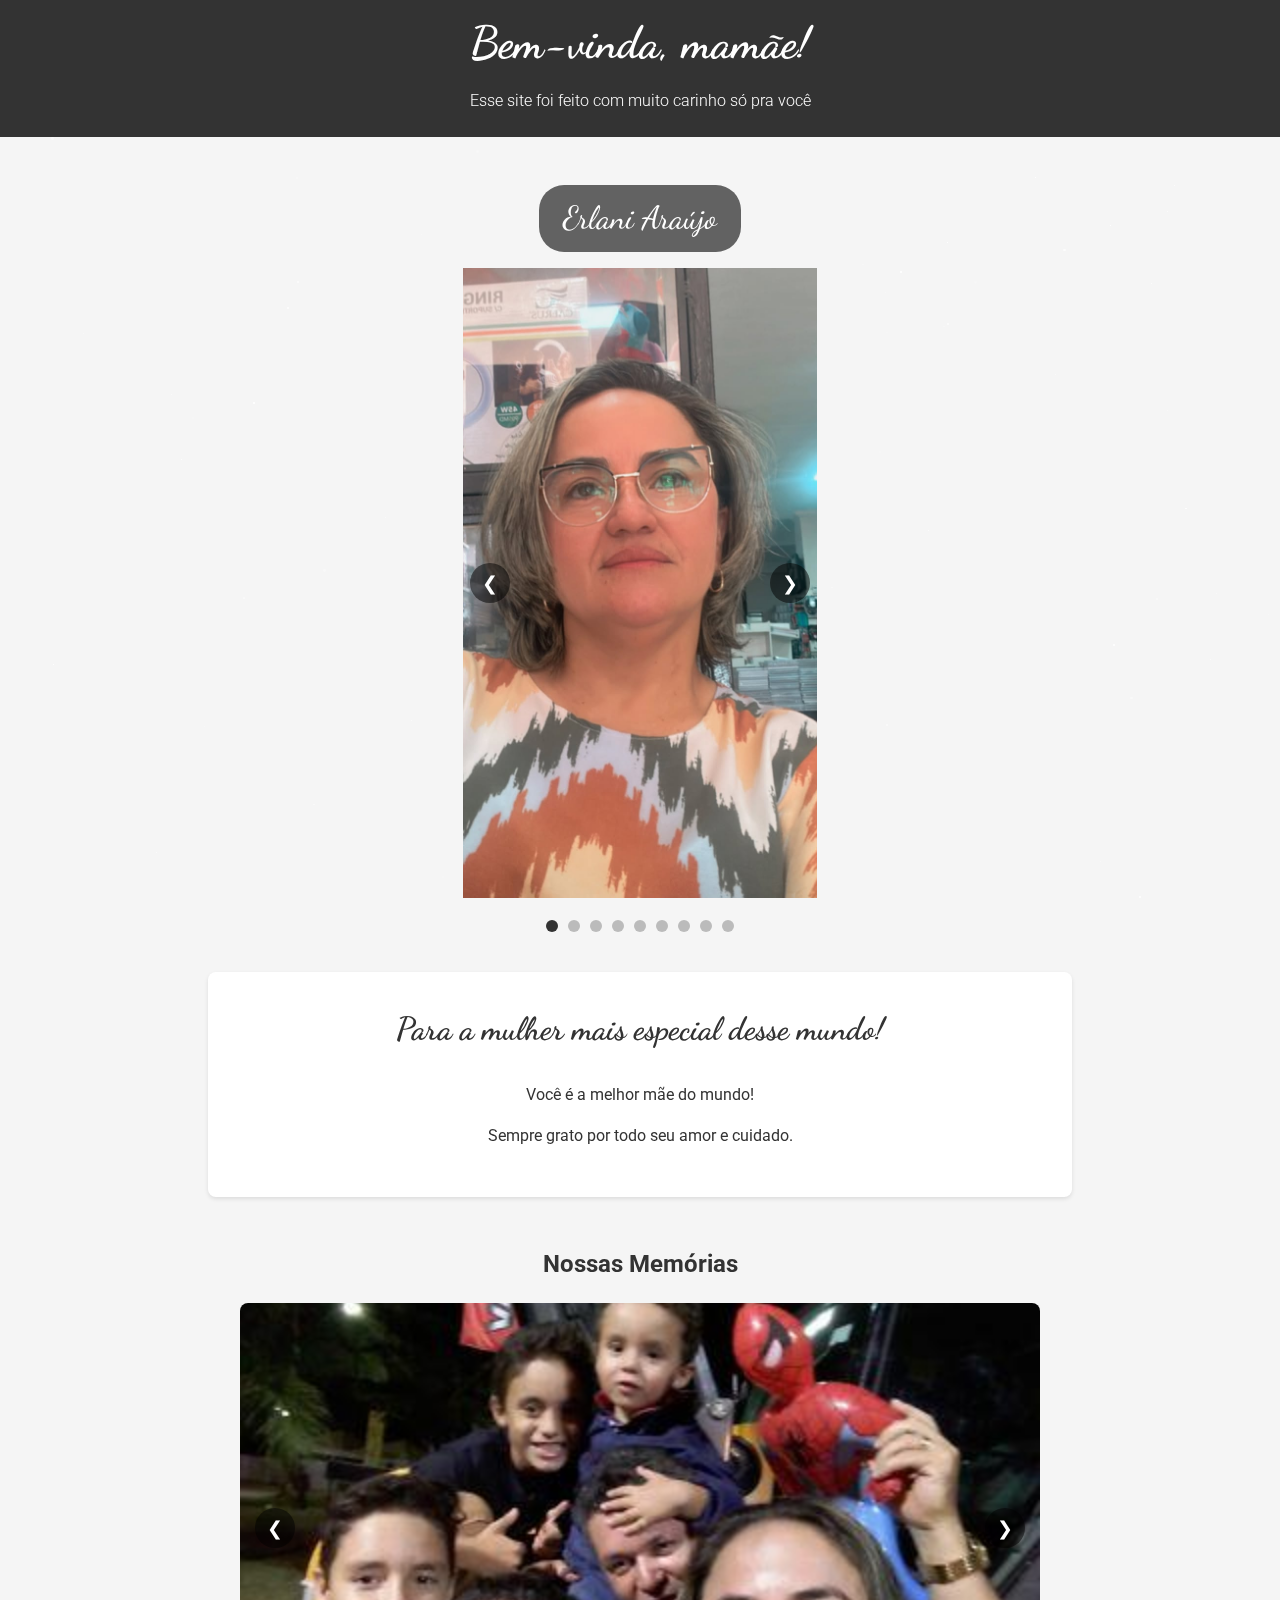
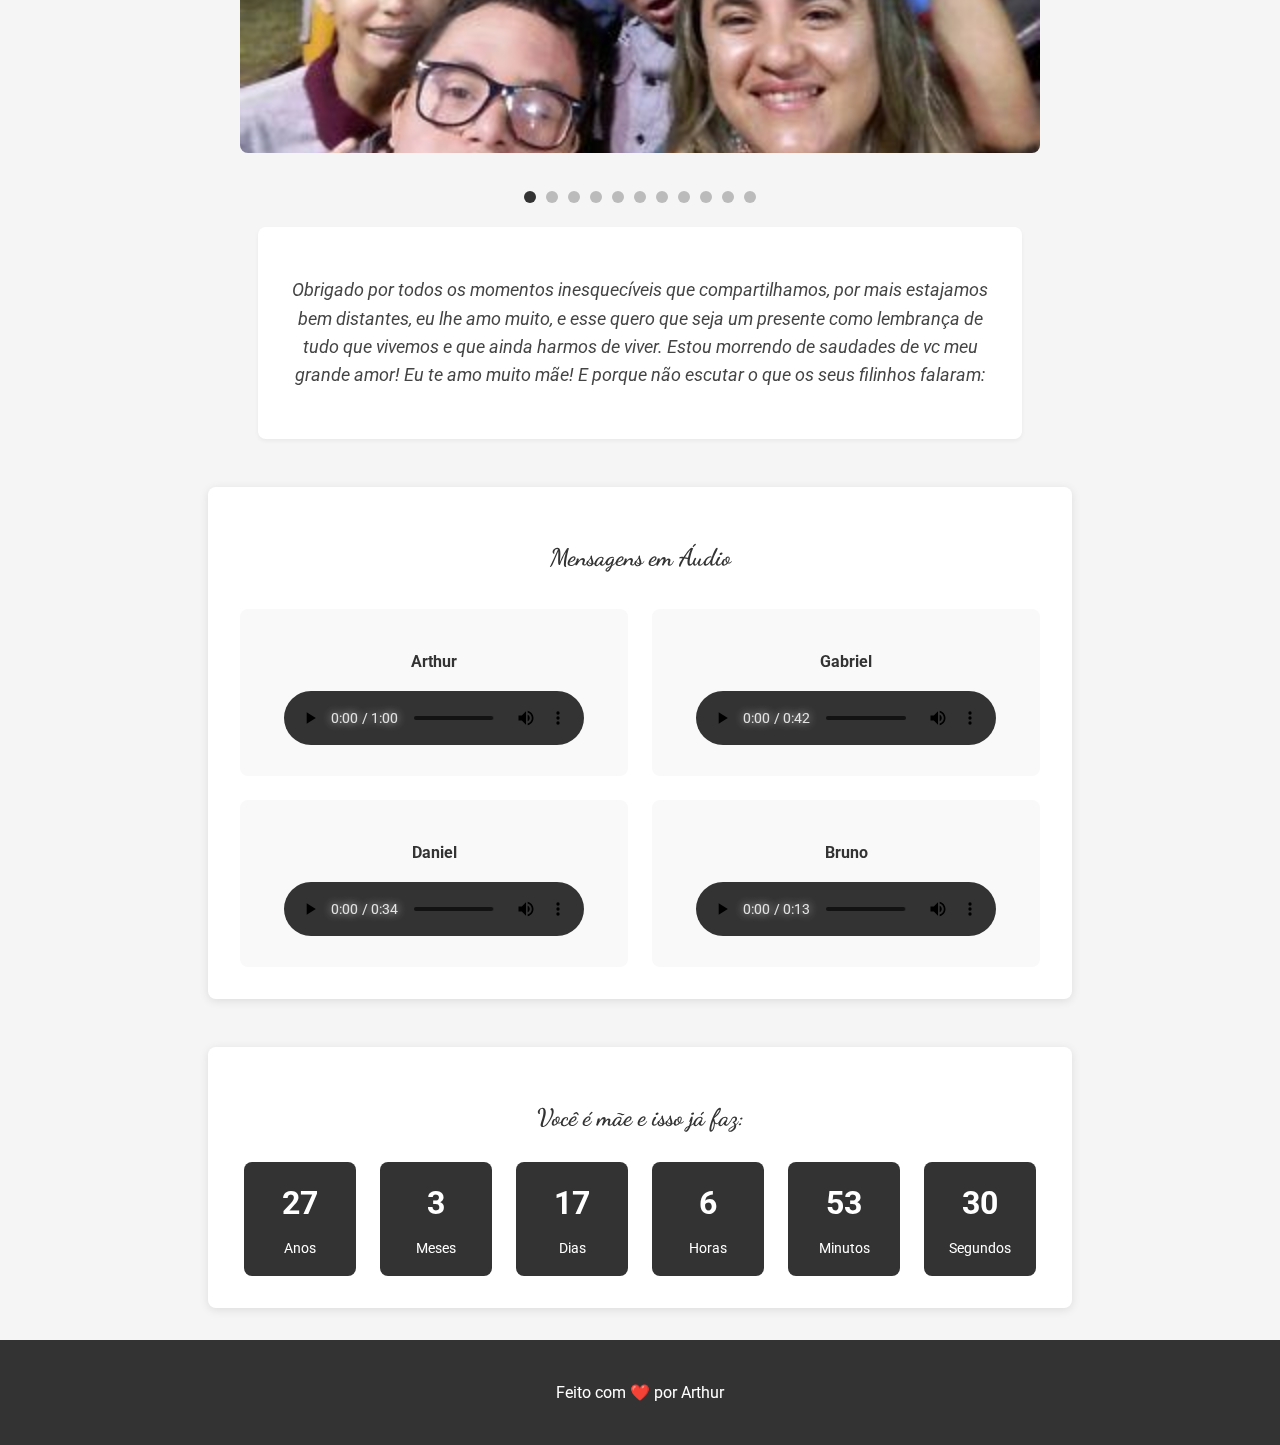
<file: index.html>
<!DOCTYPE html>
<html lang="pt-BR">
<head>
  <meta charset="UTF-8">
  <meta name="viewport" content="width=device-width, initial-scale=1.0">
  <title>Para a Mamãe 💖</title>
  <link rel="stylesheet" href="style.css">
  <link href="https://fonts.googleapis.com/css2?family=Dancing+Script:wght@400;700&family=Roboto:wght@300;400&display=swap" rel="stylesheet">
</head>
<body>
  <header>
    <h1>Bem-vinda, mamãe!</h1>
    <p>Esse site foi feito com muito carinho só pra você</p>
  </header>

  <main>
    <section class="slideshow-container">
      <div class="nome-mama">
        <p>Erlani Araújo</p>
      </div>
      
      <div class="slide-wrapper">
        <img id="slide" src="foto1.jpg" alt="Foto da mamãe" class="slide-foto">
        <button class="slide-btn prev" onclick="anterior()">❮</button>
        <button class="slide-btn next" onclick="proximo()">❯</button>
      </div>
      
      <div class="dots-container">
        <!-- Pontos serão gerados pelo JavaScript -->
      </div>
    </section>

    <section class="sobre">
      <h2>Para a mulher mais especial desse mundo!</h2>
      <p>Você é a melhor mãe do mundo!</p>
      <p>Sempre grato por todo seu amor e cuidado.</p>
    </section>
    <section class="memorias-slideshow">
        <h2>Nossas Memórias</h2>
        <div class="slide-wrapper-memorias">
          <img id="slide-memorias" src="memoria1.jpg" alt="Memória especial" class="slide-memoria">
          <button class="slide-btn prev-memoria" onclick="anteriorMemoria()">❮</button>
          <button class="slide-btn next-memoria" onclick="proximaMemoria()">❯</button>
        </div>
        <div class="dots-container-memorias"></div>
        <div class="mensagem-final">
          <p>Obrigado por todos os momentos inesquecíveis que compartilhamos, por mais
            estajamos bem distantes, eu lhe amo muito, e esse quero que seja um presente como
            lembrança de tudo que vivemos e que ainda harmos de viver. Estou morrendo de saudades
            de vc meu grande amor! Eu te amo muito mãe! E porque não escutar o que os seus filinhos
            falaram: 
          </p>
        </div>
      </section>
      <section class="audios-familia">
        <h2>Mensagens em Áudio</h2>
        <div class="player-container">
          <!-- Áudio 1 -->
          <div class="audio-player">
            <p>Arthur</p>
            <audio controls>
              <source src="arthur.mp3" type="audio/mpeg">
              Seu navegador não suporta áudio.
            </audio>
          </div>
          
          <!-- Áudio 2 -->
          <div class="audio-player">
            <p>Gabriel</p>
            <audio controls>
              <source src="gabriel.mp3" type="audio/mpeg">
              Seu navegador não suporta áudio.
            </audio>
          </div>
          
          <!-- Áudio 3 -->
          <div class="audio-player">
            <p>Daniel</p>
            <audio controls>
              <source src="daniel.mp3" type="audio/mpeg">
              Seu navegador não suporta áudio.
            </audio>
          </div>
          
          <!-- Áudio 4 -->
          <div class="audio-player">
            <p>Bruno</p>
            <audio controls>
              <source src="bruno.mp3" type="audio/mpeg">
              Seu navegador não suporta áudio.
            </audio>
          </div>
        </div>
      </section>
  </main>
  <section class="tempo-de-vida">
    <h2>Você é mãe e isso já faz: </h2>
    <div class="contador">
      <div class="unidade-tempo">
        <span id="anos">0</span>
        <p>Anos</p>
      </div>
      <div class="unidade-tempo">
        <span id="meses">0</span>
        <p>Meses</p>
      </div>
      <div class="unidade-tempo">
        <span id="dias">0</span>
        <p>Dias</p>
      </div>
      <div class="unidade-tempo">
        <span id="horas">0</span>
        <p>Horas</p>
      </div>
      <div class="unidade-tempo">
        <span id="minutos">0</span>
        <p>Minutos</p>
      </div>
      <div class="unidade-tempo">
        <span id="segundos">0</span>
        <p>Segundos</p>
      </div>
    </div>
  </section>
  <footer>
    <p>Feito com ❤️ por Arthur</p>
  </footer>

  <script src="script.js"></script>

  <div id="ceu-estrelado">
    <!-- Corações serão gerados pelo JavaScript -->
  </div>
</body>
</html>
</file>
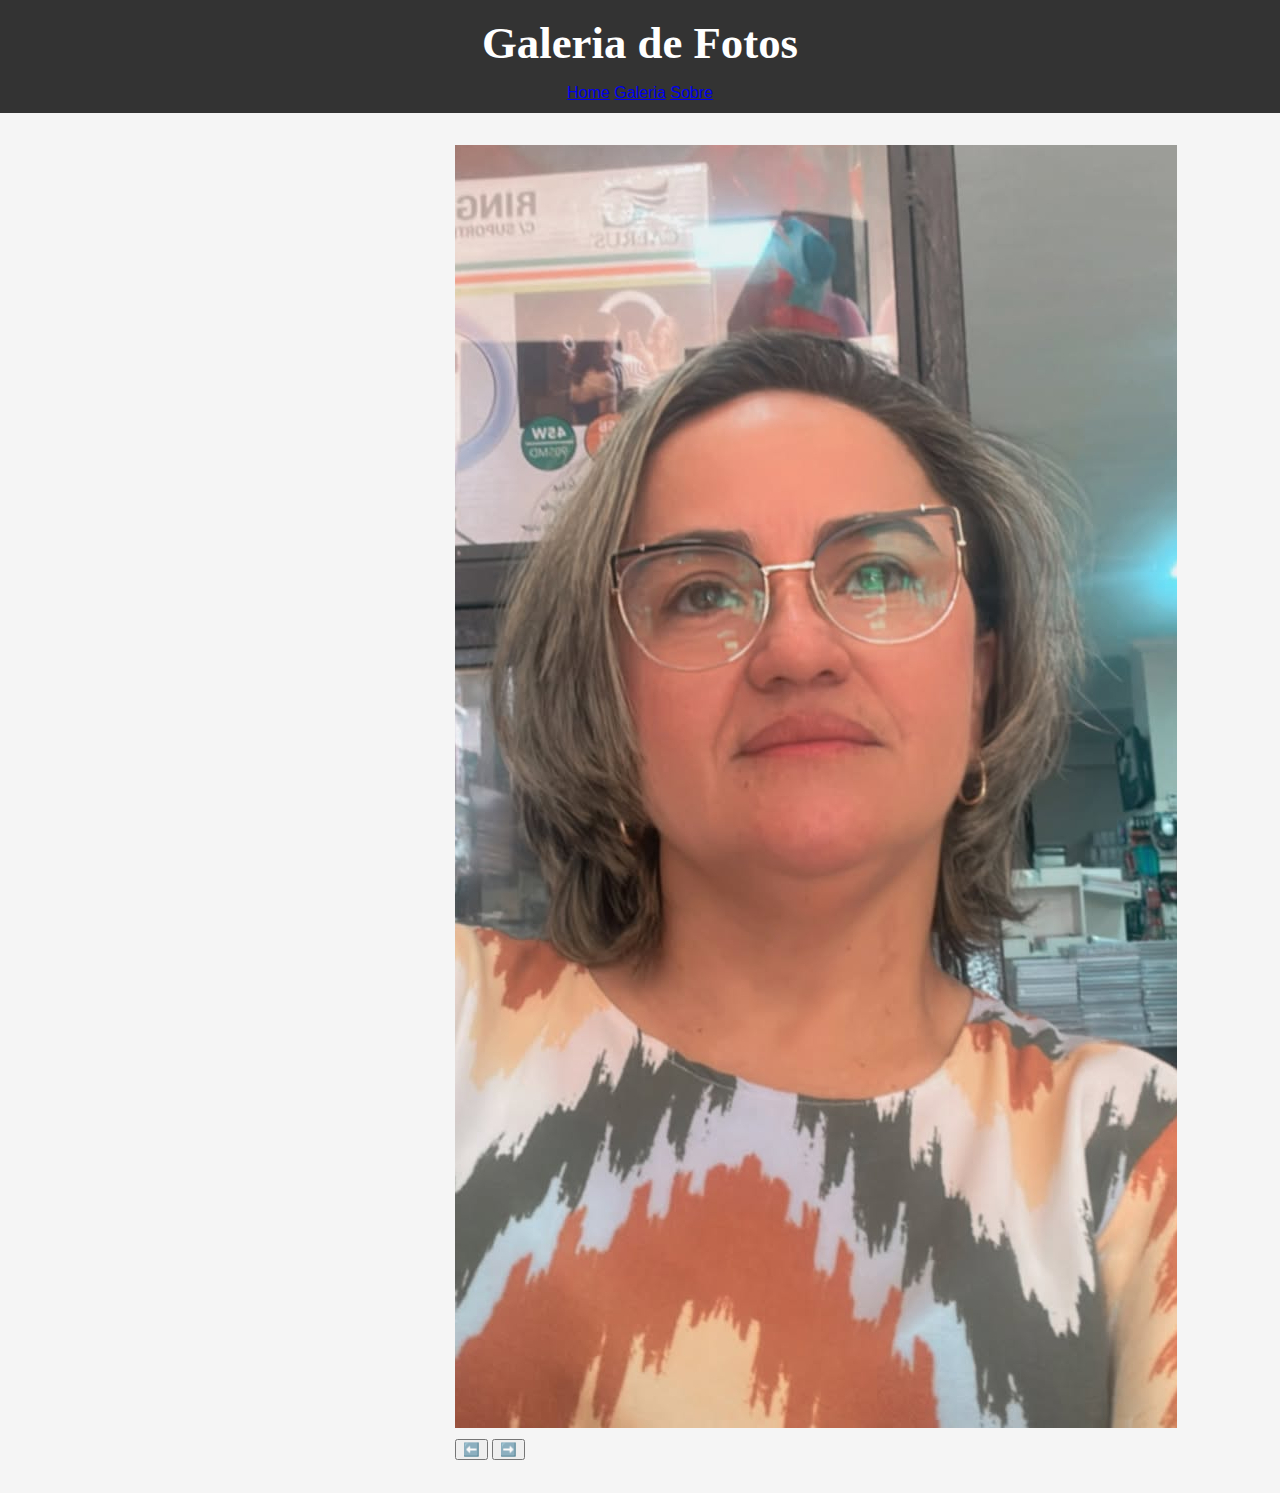
<file: galeria.html>
<!DOCTYPE html>
<html lang="pt-BR">
<head>
  <meta charset="UTF-8" />
  <meta name="viewport" content="width=device-width, initial-scale=1.0"/>
  <title>Galeria</title>
  <link rel="stylesheet" href="style.css" />
</head>
<body>
  <header>
    <h1>Galeria de Fotos</h1>
    <nav>
      <a href="index.html">Home</a>
      <a href="galeria.html">Galeria</a>
      <a href="sobre.html">Sobre</a>
    </nav>
  </header>
  <main class="slideshow-container">
    <img id="slide" src="foto1.jpg" alt="Foto da mamãe" />

    <div class="botoes">
      <button onclick="anterior()">⬅️</button>
      <button onclick="proximo()">➡️</button>
    </div>
  </main>

  <script>
    const fotos = ["foto1.jpg", "foto2.jpg", "foto3.jpg", "foto4.jpg"];
    let indiceAtual = 0;

    function mostrarFoto() {
      document.getElementById("slide").src = fotos[indiceAtual];
    }

    function proximo() {
      indiceAtual = (indiceAtual + 1) % fotos.length;
      mostrarFoto();
    }

    function anterior() {
      indiceAtual = (indiceAtual - 1 + fotos.length) % fotos.length;
      mostrarFoto();
    }
  </script>
</body>
</html>
</file>
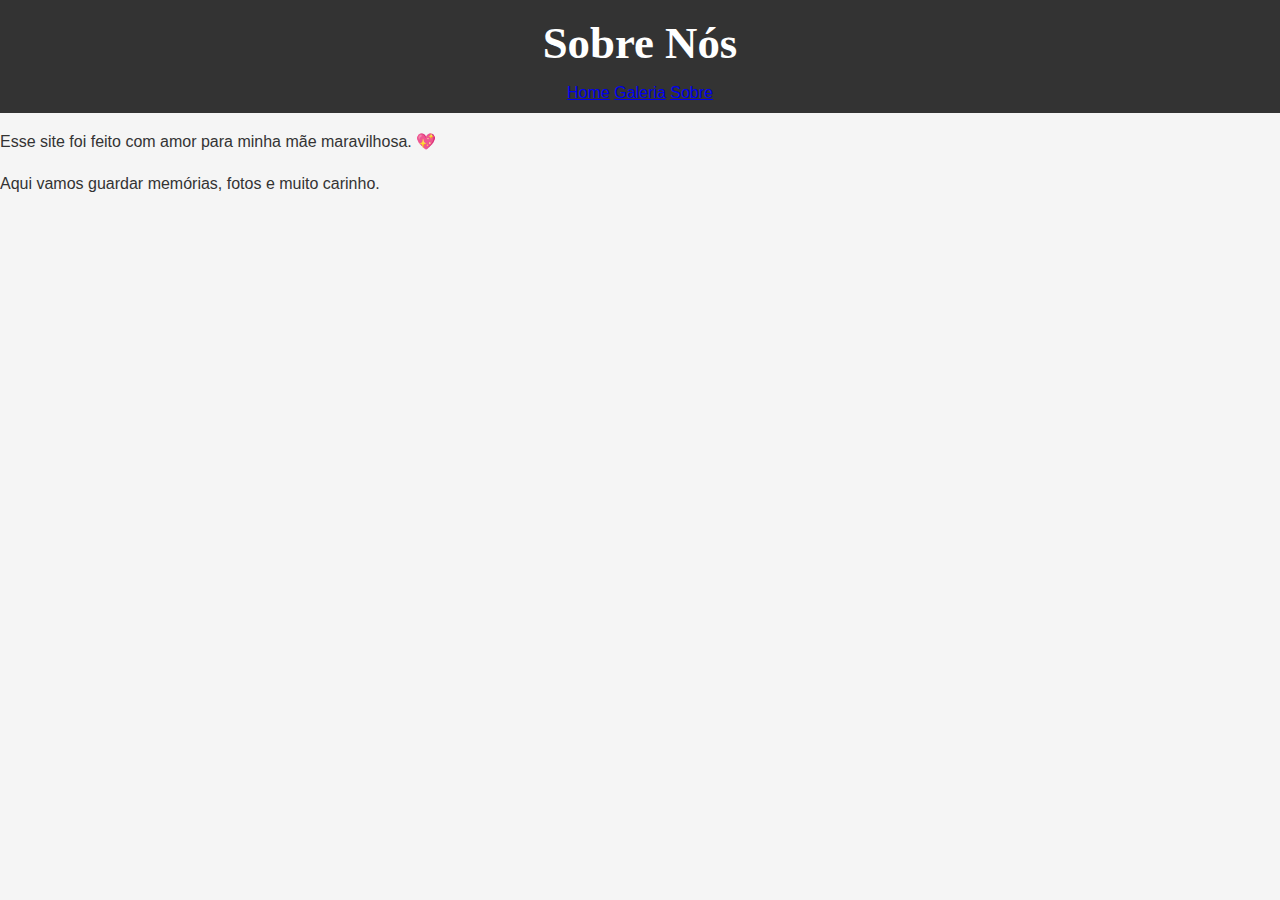
<file: sobre.html>
<!DOCTYPE html>
<html lang="pt-BR">
<head>
  <meta charset="UTF-8" />
  <meta name="viewport" content="width=device-width, initial-scale=1.0"/>
  <title>Sobre</title>
  <link rel="stylesheet" href="style.css" />
</head>
<body>
  <header>
    <h1>Sobre Nós</h1>
    <nav>
      <a href="index.html">Home</a>
      <a href="galeria.html">Galeria</a>
      <a href="sobre.html">Sobre</a>
    </nav>
  </header>
  <main>
    <p>Esse site foi feito com amor para minha mãe maravilhosa. 💖</p>
    <p>Aqui vamos guardar memórias, fotos e muito carinho.</p>
  </main>
</body>
</html>
</file>
<file: style.css>
/* Estilos Gerais */
body {
    font-family: 'Roboto', sans-serif;
    margin: 0;
    padding: 0;
    background-color: #f5f5f5;
    color: #333;
    line-height: 1.6;
  }
  
  /* Cabeçalho */
  header {
    background-color: #333;
    color: white;
    padding: 0.5rem 0;
    text-align: center;
  }
  
  header h1 {
    font-family: 'Dancing Script', cursive;
    font-size: 2.8rem;
    margin: 0;
    font-weight: 700;
  }
  
  header p {
    font-weight: 300;
    margin-top: 0.5rem;
  }
  
  /* Slideshow */
  .slideshow-container {
    max-width: 370px;
    margin: 2rem auto;
    position: relative;
  }
  
  .slide-wrapper {
    position: relative;
  }
  
  .slide-foto {
    width: 100%;
    height: 70vh;
    object-fit: contain;
    display: block;
    margin: 0 auto;
    background-color: #f5f5f5;
    border-radius: 4px;
  }
  
  /* Nome da mamãe */
  .nome-mama {
    position: top;
    top:0;
    left: 0;
    right: 0;
    text-align: center;
    z-index: 2;
    padding: 1rem 0;
  }
  
  .nome-mama p {
    font-family: 'Dancing Script', cursive;
    font-size: 2rem;
    color: white;
    background-color: rgba(0, 0, 0, 0.6);
    display: inline-block;
    padding: 0.5rem 1.5rem;
    border-radius: 25px;
    margin: 0;
  }
  
  /* Botões de navegação */
  .slide-btn {
    position: absolute;
    top: 50%;
    transform: translateY(-50%);
    background-color: rgba(0, 0, 0, 0.5);
    color: white;
    border: none;
    border-radius: 50%;
    width: 40px;
    height: 40px;
    font-size: 1.2rem;
    cursor: pointer;
    transition: all 0.3s;
  }
  
  .slide-btn:hover {
    background-color: rgba(0, 0, 0, 0.8);
  }
  
  .prev {
    left: 15px;
  }
  
  .next {
    right: 15px;
  }
  
  /* Pontos navegadores */
  .dots-container {
    text-align: center;
    margin: 1rem 0;
  }
  
  .dot {
    display: inline-block;
    width: 12px;
    height: 12px;
    margin: 0 5px;
    background-color: #bbb;
    border-radius: 50%;
    cursor: pointer;
    transition: background-color 0.3s;
  }
  
  .dot.active {
    background-color: #333;
  }
  
  /* Seção sobre */
  .sobre {
    max-width: 800px;
    margin: 2rem auto;
    padding: 2rem;
    text-align: center;
    background-color: white;
    border-radius: 8px;
    box-shadow: 0 2px 4px rgba(0,0,0,0.1);
  }
  
  .sobre h2 {
    font-family: 'Dancing Script', cursive;
    font-size: 2rem;
    color: #333;
    margin-top: 0;
  }
  
  /* Rodapé */
  footer {
    background-color: #333;
    color: white;
    text-align: center;
    padding: 1.5rem;
    margin-top: 2rem;
  }
  
  /* Responsividade */
  @media (max-width: 768px) {
    header h1 {
      font-size: 2.2rem;
    }
    
    .slide-foto {
      height: 50vh;
    }
    
    .nome-mama p {
      font-size: 1.5rem;
    }
  }
  /* Nova seção de memórias */
.memorias {
    max-width: 800px;
    margin: 3rem auto;
    text-align: center;
  }
  
  .galeria-extra {
    display: flex;
    justify-content: center;
    gap: 20px;
    margin-bottom: 2rem;
    flex-wrap: wrap;
  }
  
  .imagem-extra {
    width: 300px;
    height: 169px; /* Proporção 16:9 */
    object-fit: cover;
    border-radius: 8px;
    box-shadow: 0 4px 8px rgba(0,0,0,0.1);
    transition: transform 0.3s ease;
  }
  
  .imagem-extra:hover {
    transform: scale(1.03);
  }
  
  .mensagem-final {
    background-color: white;
    padding: 2rem;
    border-radius: 8px;
    max-width: 700px;
    margin: 0 auto;
    box-shadow: 0 2px 4px rgba(0,0,0,0.05);
  }
  
  .mensagem-final p {
    font-size: 1.1rem;
    line-height: 1.6;
    color: #444;
    font-style: italic;
  }
  
  /* Responsividade */
  @media (max-width: 768px) {
    .galeria-extra {
      flex-direction: column;
      align-items: center;
    }
    
    .imagem-extra {
      width: 100%;
      max-width: 400px;
      height: auto;
      aspect-ratio: 16/9;
    }
  }
  /* Estilos do Contador */
.tempo-de-vida {
    background-color: #fff;
    padding: 2rem;
    margin: 2rem auto;
    max-width: 800px;
    border-radius: 8px;
    box-shadow: 0 2px 10px rgba(0,0,0,0.1);
    text-align: center;
  }
  
  .tempo-de-vida h2 {
    font-family: 'Dancing Script', cursive;
    color: #333;
    margin-bottom: 1.5rem;
  }
  
  .contador {
    display: flex;
    justify-content: space-around;
    flex-wrap: wrap;
    gap: 1rem;
  }
  
  .unidade-tempo {
    background-color: #333;
    color: white;
    padding: 1rem;
    border-radius: 8px;
    min-width: 80px;
  }
  
  .unidade-tempo span {
    font-size: 2rem;
    font-weight: bold;
    display: block;
  }
  
  .unidade-tempo p {
    margin: 0.5rem 0 0;
    font-size: 0.9rem;
  }
  
  @media (max-width: 600px) {
    .contador {
      gap: 0.5rem;
    }
    .unidade-tempo {
      min-width: 60px;
      padding: 0.8rem;
    }
    .unidade-tempo span {
      font-size: 1.5rem;
    }
  }
  /* Estilo do Slideshow de Memórias */
.memorias-slideshow {
    max-width: 800px;
    margin: 3rem auto;
    text-align: center;
  }
  
  .slide-wrapper-memorias {
    position: relative;
    width: 100%;
    max-width: 800px;
    margin: 0 auto 2rem;
    aspect-ratio: 16/9; /* Garante proporção */
  }
  
  .slide-memoria {
    width: 100%;
    height: 100%;
    object-fit: cover;
    border-radius: 8px;
    display: block;
    position: absolute;
    top: 0;
    left: 0;
  }
  
  .dots-container-memorias {
    text-align: center;
    margin: 1rem 0;
  }
  
  /* Reaproveita os estilos dos botões existentes */
  .prev-memoria {
    left: 15px;
  }
  
  .next-memoria {
    right: 15px;
  }
  
  /* Mantenha o resto do CSS da seção .mensagem-final como estava */
  /* Estilos dos Players de Áudio */
.audios-familia {
    max-width: 800px;
    margin: 3rem auto;
    padding: 2rem;
    background-color: white;
    border-radius: 8px;
    box-shadow: 0 2px 10px rgba(0,0,0,0.1);
  }
  
  .audios-familia h2 {
    font-family: 'Dancing Script', cursive;
    color: #333;
    text-align: center;
    margin-bottom: 2rem;
  }
  
  .player-container {
    display: grid;
    grid-template-columns: repeat(auto-fit, minmax(300px, 1fr));
    gap: 1.5rem;
  }
  
  .audio-player {
    background-color: #f9f9f9;
    padding: 1.5rem;
    border-radius: 8px;
    text-align: center;
  }
  
  .audio-player p {
    font-weight: bold;
    margin-bottom: 1rem;
    color: #333;
  }
  
  audio {
    width: 100%;
    max-width: 300px;
  }
  
  /* Estilização personalizada do player (opcional) */
  audio::-webkit-media-controls-panel {
    background-color: #333;
  }
  
  audio::-webkit-media-controls-play-button,
  audio::-webkit-media-controls-current-time-display,
  audio::-webkit-media-controls-time-remaining-display {
    color: white;
  }
  
  /* Responsividade */
  @media (max-width: 600px) {
    .player-container {
      grid-template-columns: 1fr;
    }
  }
  #ceu-estrelado {
    position: fixed;
    top: 0;
    left: 0;
    width: 100%;
    height: 100%;
    pointer-events: none;
    z-index: -1; /* Fica atrás de todo conteúdo */
    overflow: hidden;
  }
  
  .coracao {
    position: absolute;
    width: 20px;
    height: 20px;
    background: url('data:image/svg+xml;utf8,<svg xmlns="http://www.w3.org/2000/svg" viewBox="0 0 24 24"><path fill="%23ff6b6b" d="M12 21.35l-1.45-1.32C5.4 15.36 2 12.28 2 8.5 2 5.42 4.42 3 7.5 3c1.74 0 3.41.81 4.5 2.09C13.09 3.81 14.76 3 16.5 3 19.58 3 22 5.42 22 8.5c0 3.78-3.4 6.86-8.55 11.54L12 21.35z"/></svg>') no-repeat center center;
    background-size: contain;
    opacity: 0.7;
    animation: cair linear infinite;
  }
  
  @keyframes cair {
    0% {
      transform: translateY(-10vh) rotate(0deg);
      opacity: 0;
    }
    10% {
      opacity: 0.7;
    }
    90% {
      opacity: 0.7;
    }
    100% {
      transform: translateY(110vh) rotate(360deg);
      opacity: 0;
    }
  }
</file>
